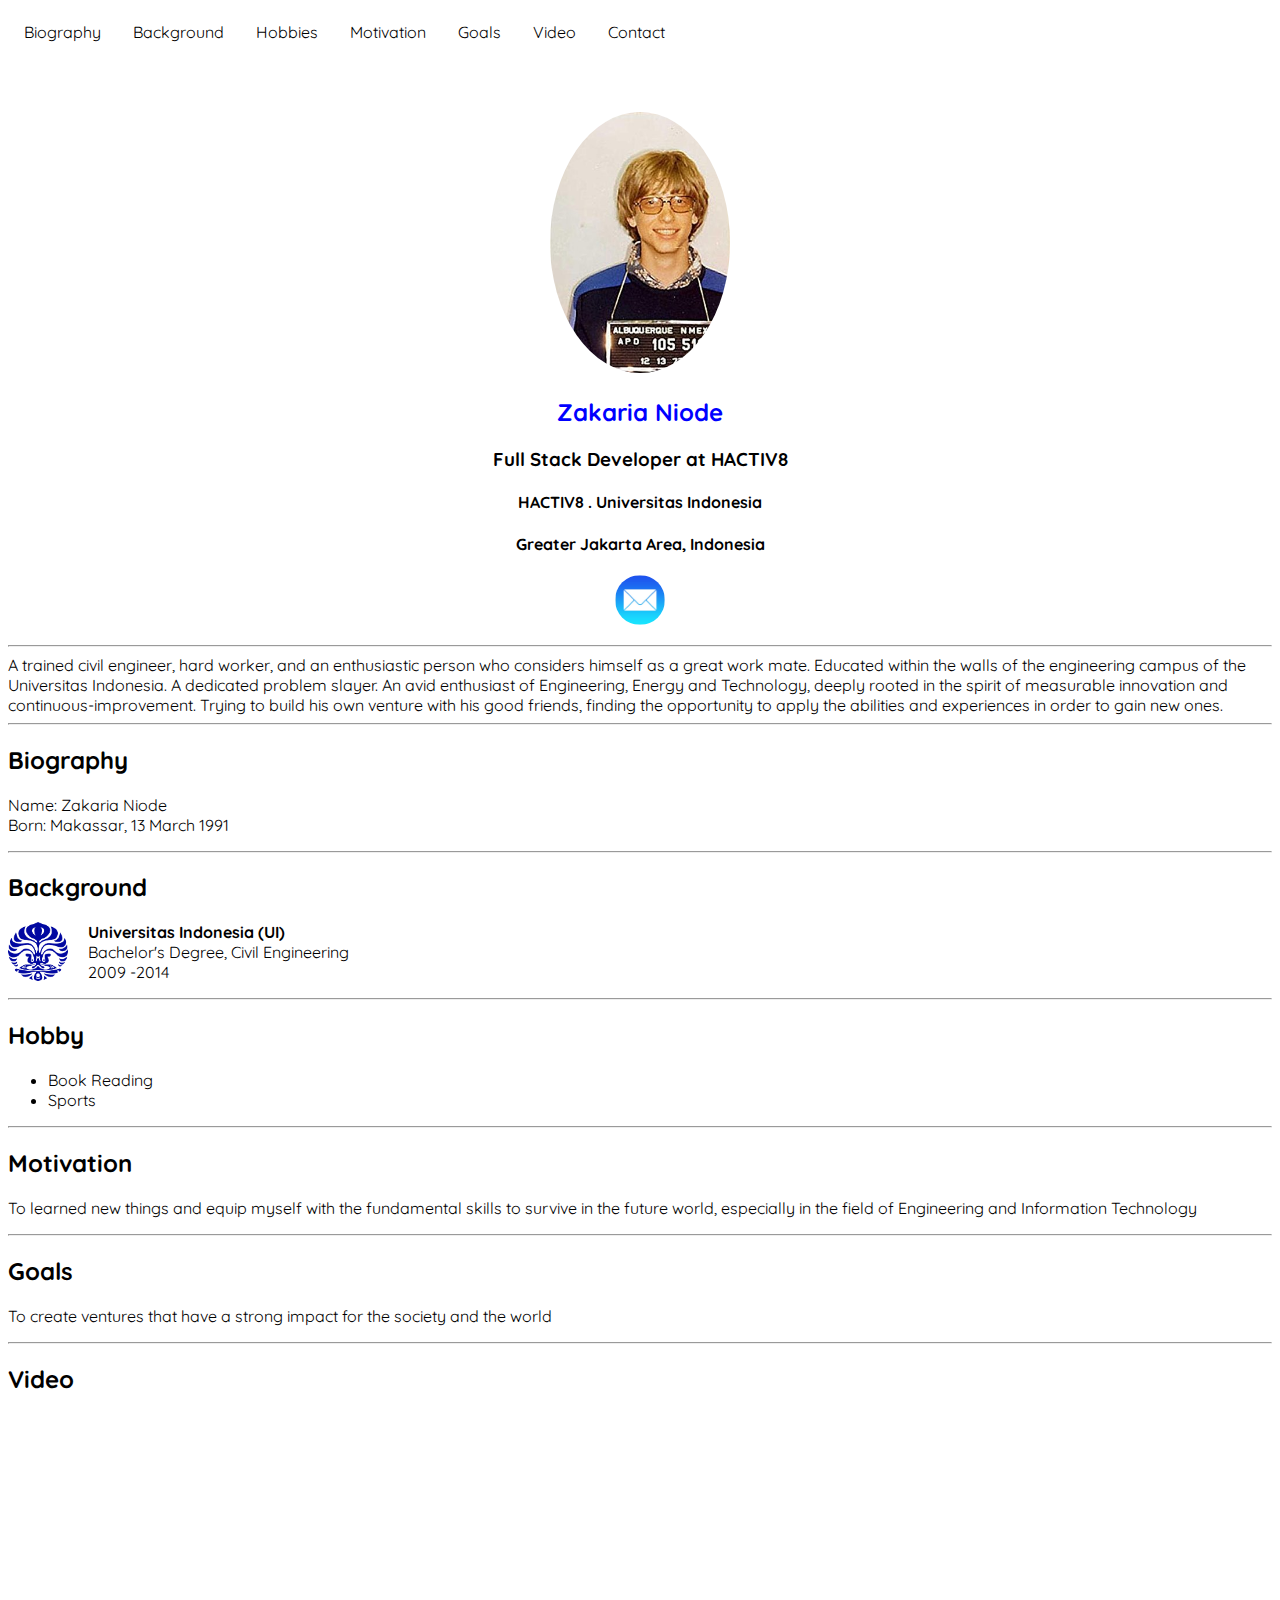
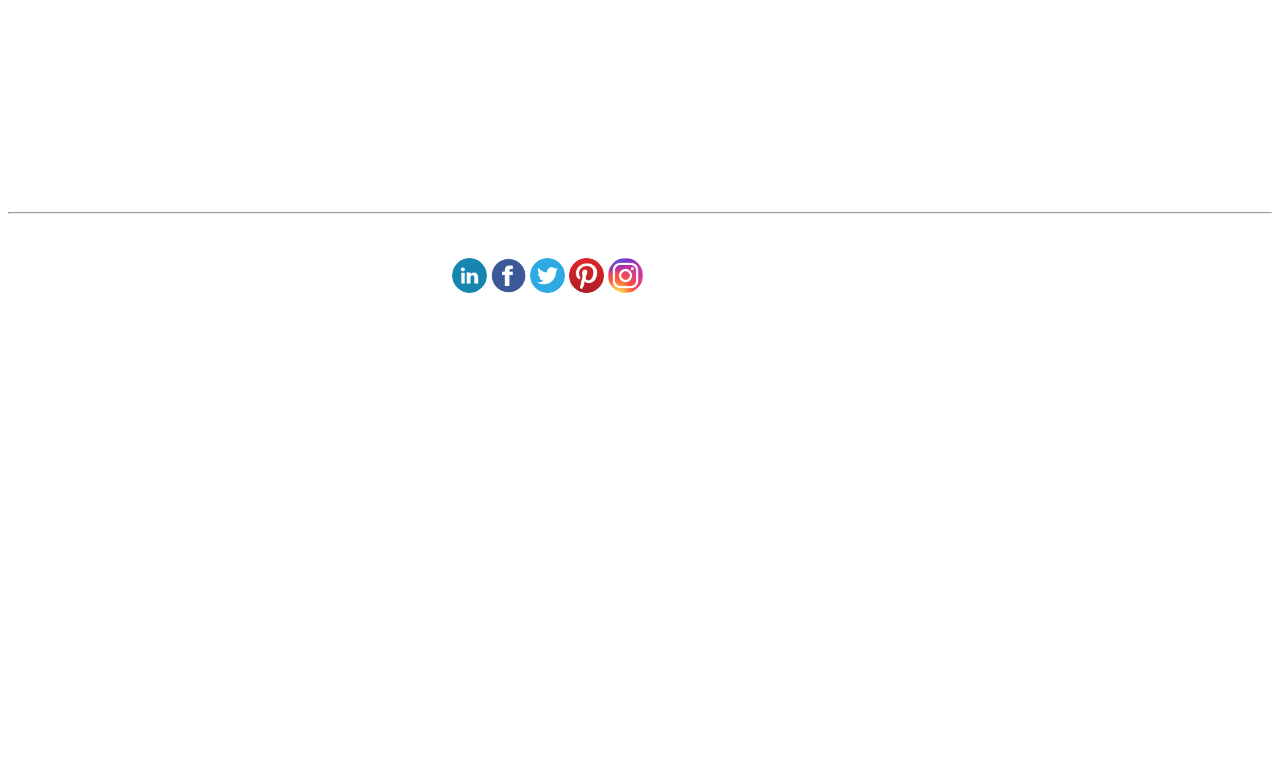
<file: index.html>
<!DOCTYPE html>
<html lang="en">
<head>
    <meta charset="UTF-8">
    <meta name="viewport" content="width=device-width, initial-scale=1.0">
    <meta http-equiv="X-UA-Compatible" content="ie=edge">
    <title>ZNiode</title>
    <link rel = "stylesheet" type = "text/css" href = "style2.css" />
</head>
<body>
    <ul class="Navbar">
        <li><a href="#Biography">Biography</a></li>
        <li><a href="#Background">Background</a></li>
        <li><a href="#Hobby">Hobbies</a></li>
        <li><a href="#Motivation">Motivation</a></li>
        <li><a href="#Goals">Goals</a></li>
        <li><a href="#Video">Video</a></li>
        <li><a href="contact.html">Contact</a></li>
    </ul>
    <br>
    <br>
    <p><center><a href="gif/billgates.gif"><img src="img/billgates.jpg" alt="avatar" style="width:180px"></a></p></center>
    <h2 style="color:blue"><center>Zakaria Niode</center></h2>
    <h3><center>Full Stack Developer at HACTIV8</center></h3>
    <h4><center>HACTIV8 . Universitas Indonesia</center></h4>
    <h4><center>Greater Jakarta Area, Indonesia</center></h4>
    <p><center><a href="mailto:zakaria.niode@gmail.com?Subject=Hello%20again" target="_top"><img src="img/mail.jpg" alt="mail" style="width:50px"></a></center></p>
    <hr>
    A trained civil engineer, hard worker, and an enthusiastic person who considers himself as a great work mate. Educated within the walls of the engineering campus of the Universitas Indonesia.
    A dedicated problem slayer. An avid enthusiast of Engineering, Energy and Technology, deeply rooted in the spirit of measurable innovation and continuous-improvement.
    Trying to build his own venture with his good friends, finding the opportunity to apply the abilities and experiences in order to gain new ones.
    <br>
    <hr>
    <h2 id="Biography">Biography</h1>
    <p>Name: Zakaria Niode <br> Born: Makassar, 13 March 1991</p>
    <hr>
    <h2 id="Background">Background</h2>
    <p><b>Universitas Indonesia (UI)</b> <img src="img/ftui.png" alt="FTUI" style="width:60px;margin-right:20px" align="left"> <br> Bachelor's Degree, Civil Engineering <br> 2009 -2014</p>
    <hr>
    <h2 id="Hobby">Hobby</h2>
    <p>
        <ul>
            <li>Book Reading</li>
            <li>Sports</li>
        </ul>
    </p>
    <hr>
    <h2 id="Motivation">Motivation</h2>
    <p>To learned new things and equip myself with the fundamental skills to survive in the future world, especially in the field of Engineering and Information Technology</p>
    <hr>
    <h2 id="Goals">Goals</h2>
    <p>To create ventures that have a strong impact for the society and the world</p>
    <hr>
    <h2 id="Video">Video</h2>
    <p><center><iframe width="700" height="350" src="https://www.youtube.com/embed/t1tbX_NJn98" frameborder="0" allow="autoplay; encrypted-media" allowfullscreen></iframe></center></p>
    <br>
    <hr>
    <br>
    <p class="social-media">
        <a href="https://www.linkedin.com/in/zakaria-niode-a39595a3/"><img src="img/Linkedin.svg" alt="linkedin" style="width:35px"></a>
        <a href="https://www.facebook.com/ari.kubis/"><img src="img/Facebook.jpg" alt="facebook" style="width:35px"></a>
        <a href="https://twitter.com/Arikubis"><img src="img/twitter.png" alt="twitter" style="width:35px"></a>
        <a href="https://id.pinterest.com/ari7scoes/"><img src="img/Pinterest.jpeg" alt="Pinterest" style="width:35px"></a>
        <a href="https://www.instagram.com/arikubis/"><img src="img/Instagram.png" alt="Instagram" style="width:35px"></a>
    </p>
    <br>
    <br>
    <br>
    <br>
    <center><iframe src="https://www.google.com/maps/embed?pb=!1m18!1m12!1m3!1d3965.2416883698293!2d106.82485951453047!3d-6.362758464014587!2m3!1f0!2f0!3f0!3m2!1i1024!2i768!4f13.1!3m3!1m2!1s0x2e69ec1a804e8b85%3A0xd7bf80e1977cea07!2sUniversity+of+Indonesia!5e0!3m2!1sen!2sid!4v1516281469920" width="600" height="450" frameborder="0" style="border:0" allowfullscreen></iframe></center>
</body>
</html>
</file>
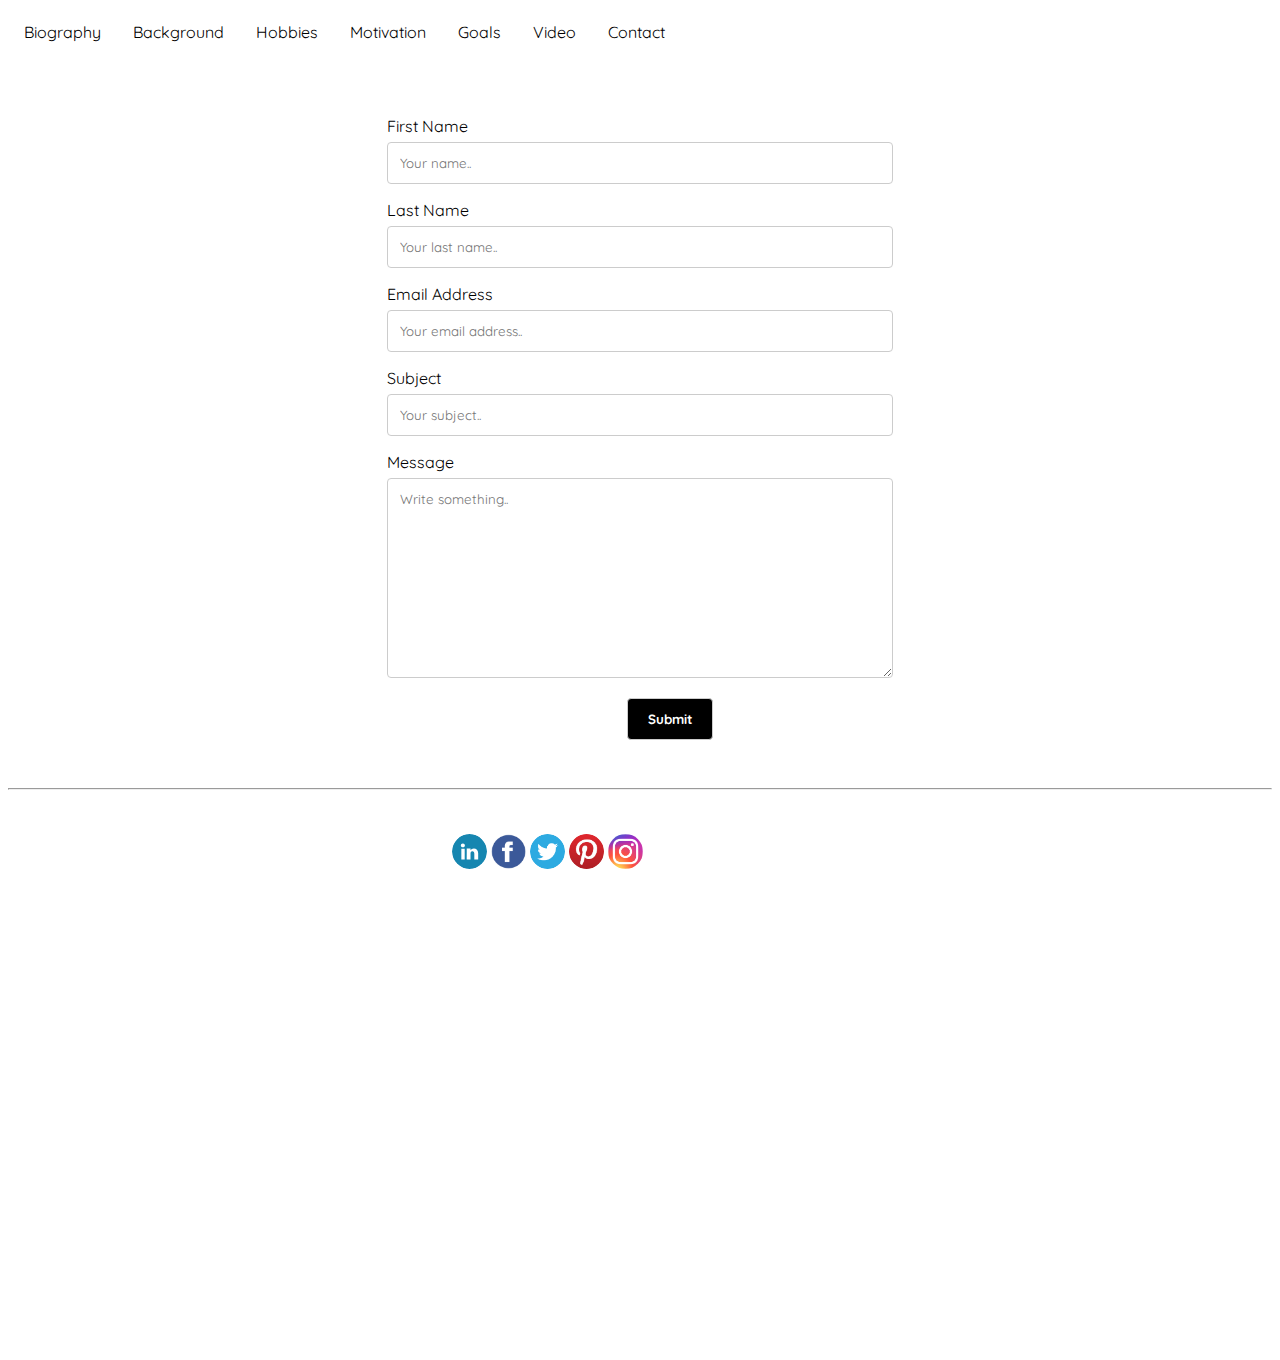
<file: contact.html>
<!DOCTYPE html>
<html lang="en">
<head>
    <meta charset="UTF-8">
    <meta name="viewport" content="width=device-width, initial-scale=1.0">
    <meta http-equiv="X-UA-Compatible" content="ie=edge">
    <title>ZNiode</title>
    <!-- Latest compiled and minified CSS -->
    <link rel="stylesheet" type="text/css" href="style2.css">
</head>
<body>
    <ul class="Navbar">
        <li><a href="index.html#Biography">Biography</a></li>
        <li><a href="index.html#Background">Background</a></li>
        <li><a href="index.html#Hobby">Hobbies</a></li>
        <li><a href="index.html#Motivation">Motivation</a></li>
        <li><a href="index.html#Goals">Goals</a></li>
        <li><a href="index.html#Video">Video</a></li>
        <li><a href="contact.html">Contact</a></li>
    </ul>
    <br>
    <br>
    <div class="container">
        <form action="/action_page.php">
          <label for="fname">First Name</label>
          <input type="text" id="fname" name="firstname" placeholder="Your name..">
      
          <label for="lname">Last Name</label>
          <input type="text" id="lname" name="lastname" placeholder="Your last name..">
          
          <label for="email">Email Address</label>
          <input type="text" id="email" name="emailaddress" placeholder="Your email address..">
          
          <label for="subject">Subject</label>
          <input type="text" id="subject" name="subject" placeholder="Your subject..">
      
          <label for="message">Message</label>
          <textarea id="message" name="message" placeholder="Write something.." style="height:200px"></textarea>
      
          <input type="submit" value="Submit">
        </form>
    </div>
    <br>
    <hr>
    <br>
    <p class="social-media">
        <a href="https://www.linkedin.com/in/zakaria-niode-a39595a3/"><img src="img/Linkedin.svg" alt="linkedin" style="width:35px"></a>
        <a href="https://www.facebook.com/ari.kubis/"><img src="img/Facebook.jpg" alt="facebook" style="width:35px"></a>
        <a href="https://twitter.com/Arikubis"><img src="img/twitter.png" alt="twitter" style="width:35px"></a>
        <a href="https://id.pinterest.com/ari7scoes/"><img src="img/Pinterest.jpeg" alt="Pinterest" style="width:35px"></a>
        <a href="https://www.instagram.com/arikubis/"><img src="img/Instagram.png" alt="Instagram" style="width:35px"></a>
    </p>
    <br>
    <br>
    <br>
    <br>
    <center><iframe src="https://www.google.com/maps/embed?pb=!1m18!1m12!1m3!1d3965.2416883698293!2d106.82485951453047!3d-6.362758464014587!2m3!1f0!2f0!3f0!3m2!1i1024!2i768!4f13.1!3m3!1m2!1s0x2e69ec1a804e8b85%3A0xd7bf80e1977cea07!2sUniversity+of+Indonesia!5e0!3m2!1sen!2sid!4v1516281469920" width="600" height="450" frameborder="0" style="border:0" allowfullscreen></iframe></center>
</body>
</html>
</file>
<file: style2.css>
@import url('https://fonts.googleapis.com/css?family=Quicksand');
img {
  border-radius: 50%;
  }
* {
    font-family: 'Quicksand', sans-serif;
}
    .Navbar {
        list-style-type: none;
        margin: 0;
        padding: 0;
        overflow: hidden;
        background-color: rgb(255, 255, 255);
    }
    
    .Navbar li {
        float: left;
    }
    
    li a {
        display: block;
        color: rgb(0, 0, 0);
        text-align: center;
        padding: 14px 16px;
        text-decoration: none;
    }
    
    li a:hover {
        color: rgb(86, 102, 252);
    }
    input[type=text], select, textarea {
        width: 100%;
        padding: 12px;
        border: 1px solid #ccc;
        border-radius: 4px;
        box-sizing: border-box;
        margin-top: 6px;
        margin-bottom: 16px;
        resize: vertical;
    }
    
    input[type=submit] {
        background-color: black;
        color: white;
        padding: 12px 20px;
        border: 1px solid #ccc;
        border-radius: 4px;
        cursor: pointer;
        margin: auto 240px;
        font-weight: bold;
    }
    
    input[type=submit]:hover {
        background-color: #a4a8a5;
    }
    
    .container {
        border-radius: 5px;
        background-color: white;
        padding: 20px;
        width: 40%;
        margin: auto;
    }

    .social-media {
        float: right;
        width: 820px;
    }
</file>
